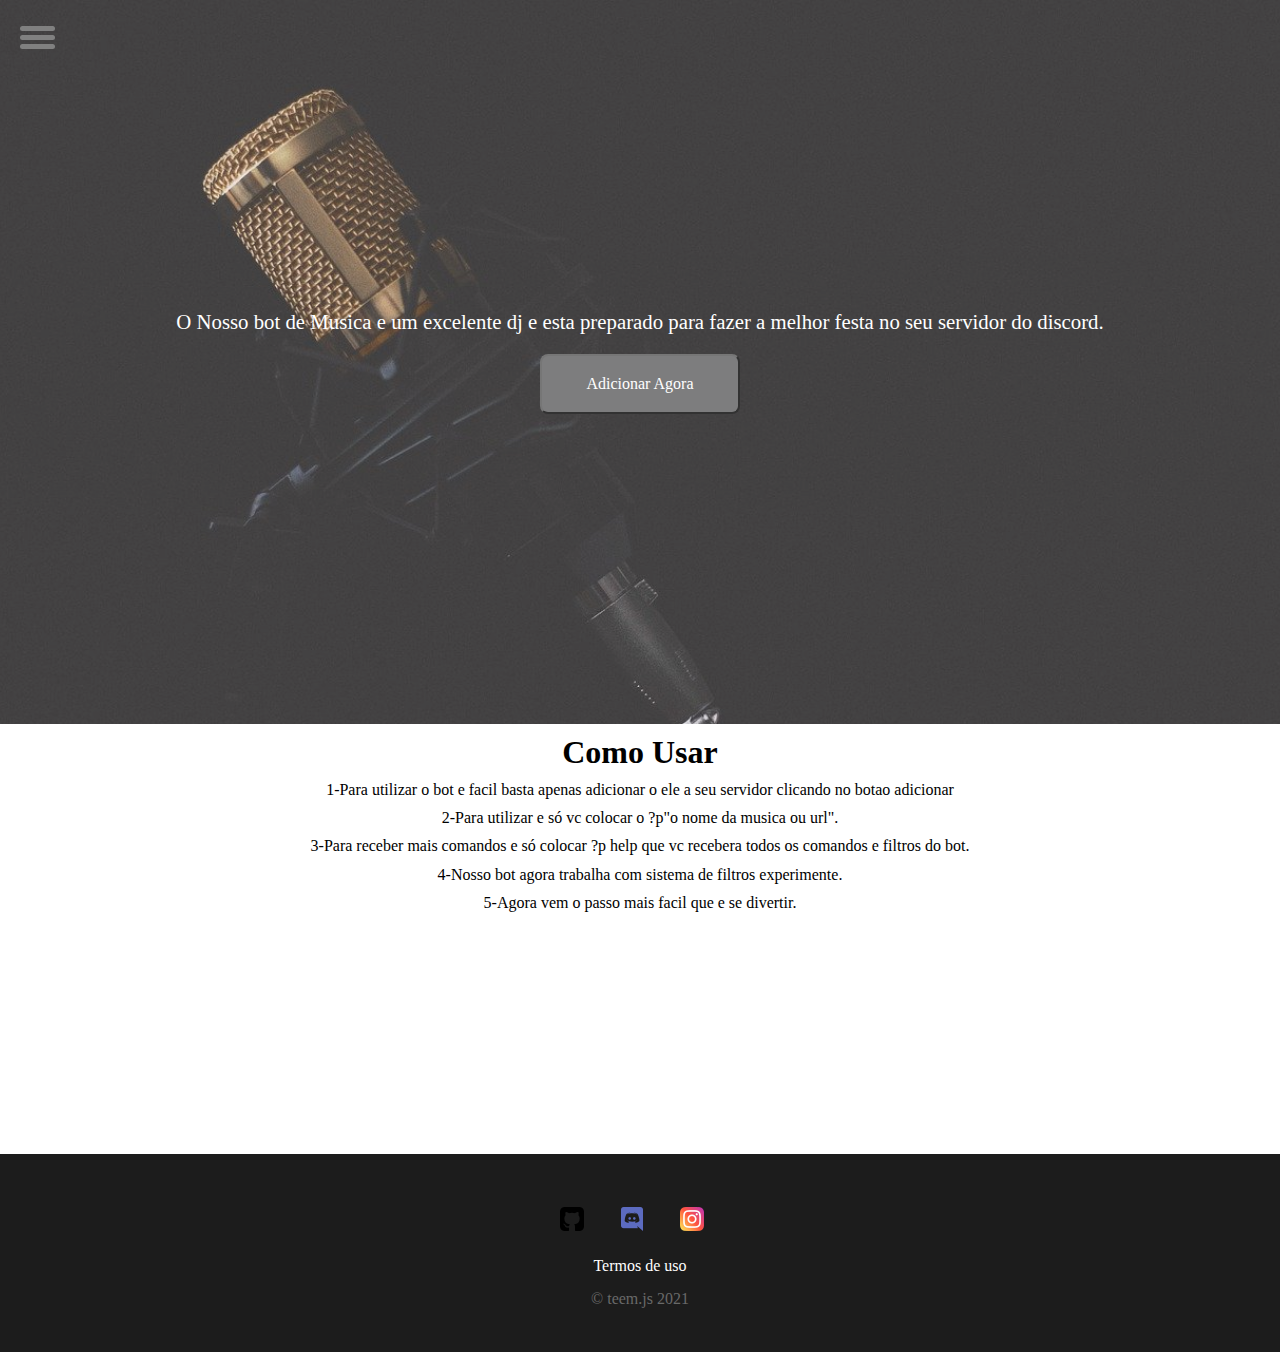
<file: bot.html>
<!--bot-->
<!DOCTYPE html>
<html lang="pt-br">
<head>
    <meta charset="UTF-8">
    <meta name="viewport" content="width=device-width, initial-scale=1.0">
    <meta http-equiv="X-UA-Compatible" content="ie=edge">
    <link rel="stylesheet" href="css/bot.css">
    <link rel="sortcut icon" href="img/logo.png" type="image/png" />
	<link rel="stylesheet" type="text/css" href="css/rodape.css" />
	<link rel="stylesheet" href="css/normalize.css" />
	<link rel="preconnect" href="https://fonts.gstatic.com">
	<link href="https://fonts.googleapis.com/css2?family=Roboto:ital,wght@0,400;0,500;1,100;1,300;1,700&display=swap" rel="stylesheet">
    <title>Teem.js</title>
</head>
<body>
    <!--Menu-->
    <div id="menu-bar">
            <div id="menu" onclick="onClickMenu()">
            <div id="bar1" class="bar"></div> 
            <div id="bar2" class="bar"></div> 
            <div id="bar3" class="bar"></div>
        </div>
        <ul class="nav" id="nav">
            <li><a href="index.html">Home</a></li>
            <li><a href="sobre.html">Sobre</a></li>
            <li><a href="bot.html">Bot</a></li>
            <li><a href="Contato.html">Contato</a></li>
        </ul>
    </div>
    <!--corpo da pagina-->
    <section class="header-pg">
        <div class="container">
            <div class="row">
                <div class="col-header">
                    <p class="lead"> O Nosso bot de Musica e um excelente dj e esta preparado para fazer a 
                    melhor festa no seu servidor do discord.</p>
                    <button><a href="https://discord.com/oauth2/authorize?client_id=760914640154263562&scope=bot&permissions=8" target="_blank">Adicionar Agora</a></button>
                </div>
            </div>
        </div>
    </section>
    <section class="content">
        <div class="container">
            <div class="row">
                <div class="col-content">
                    <h2>Como Usar</h2>
                    <p>1-Para utilizar o bot e facil basta apenas adicionar o ele a seu servidor clicando no botao adicionar</p>
                    <p>2-Para utilizar e só vc colocar o ?p"o nome da musica ou url".</p>
                    <p>3-Para receber mais comandos e só colocar ?p help que vc recebera todos os comandos e filtros do bot.</p>
                    <p>4-Nosso bot agora trabalha com sistema de filtros experimente.</p>
                    <p>5-Agora vem o passo mais facil que e se divertir.</p>
                </div>
            </div>
        </div>
    </section>
    <!--footer-->
    <footer class="rodape_final">
        <article class="art_rod-2">
            <ul class="icones-sociais">
            <li><a href="https://www.instagram.com/" target="_blank"><img src="img/inst.png" alt="Icone do Twitter"></a></li>
            <li><a href="https://www.discord.com/" target="_blank"><img src="img/dis.png" alt="Icone do Linkedin"></a></li>
            <li><a href="https://github.com/" target="_blank"><img src="img/github-sign.png" alt="Icone do GitHub"></a></li>
            <p class="coisa-center"><a href="Termos.html" target="_blank" class="botao">Termos de uso</a></p>
            <p class="coisa-center">&copy; teem.js 2021</p>
        </article>
    </footer>
    <script src="scripts/menu.js"></script>
</body>
</html>
</file>
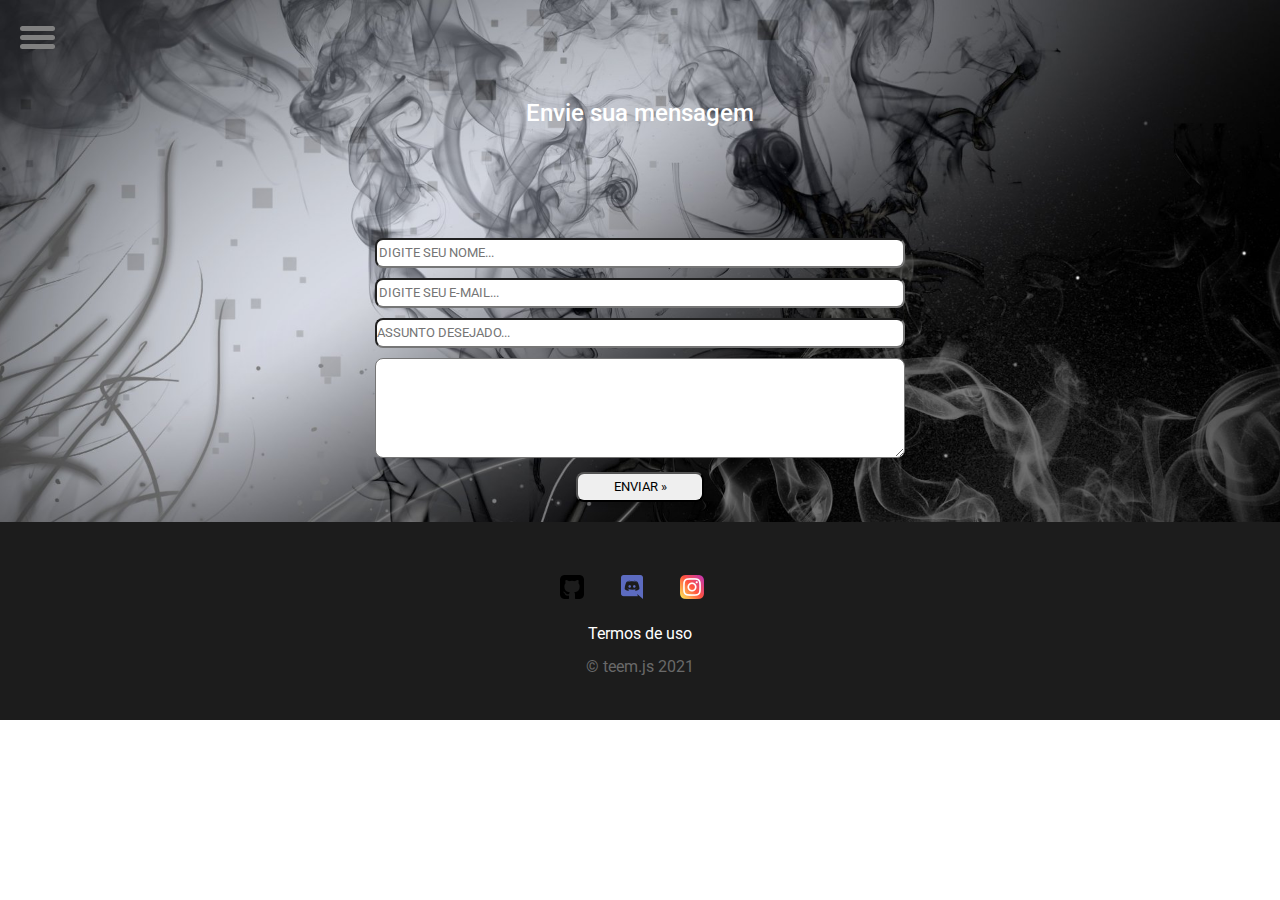
<file: contato.html>
<!--contato-->
<!DOCTYPE html>
<html lang="pt-br">
<head>
	<meta charset="utf-8" />
	<title>Teem.js</title>
	<link rel="sortcut icon" href="img/logo.png" type="image/png" />
	<link rel="stylesheet" type="text/css" href="css/rodape.css" />
	<link rel="stylesheet" href="css/normalize.css" />
	<link rel="stylesheet" href="css/contato.css" />
	<link rel="preconnect" href="https://fonts.gstatic.com">
	<link href="https://fonts.googleapis.com/css2?family=Roboto:ital,wght@0,400;0,500;1,100;1,300;1,700&display=swap" rel="stylesheet">
</head>
<body>
	<!--menu-->
		<div id="menu-bar">
			<div id="menu" onclick="onClickMenu()">
			<div id="bar1" class="bar"></div> 
			<div id="bar2" class="bar"></div> 
			<div id="bar3" class="bar"></div>
		</div>
		<ul class="nav" id="nav">
			<li><a href="index.html">Home</a></li>
			<li><a href="sobre.html">Sobre</a></li>
			<li><a href="bot.html">Bot</a></li>
			<li><a href="Contato.html">Contato</a></li>
		</ul>
	</div>
		<!--contato-->
	 <div class="menu-bg" id="menu-bg"></div>
	<div>
		<section>
			<div class="div-form">
				<h2>Envie sua mensagem</h2>
				<form action="" class="form-contato">
					<input type="text" name="nome" id="nome" placeholder="DIGITE SEU NOME..." /><br>
					<input type="text" name="email" id="email" placeholder="DIGITE SEU E-MAIL..." /><br>
					<input type="text" name="assunto" id="assunto" placeholder="ASSUNTO DESEJADO..." /><br>
					<textarea name="mensagem" id="mensagem"></textarea><br>
					<input type="submit" name="botao" name="enviar" value="ENVIAR &raquo;" id="botao"/>
				</form>
			</div>
		</section>
	</div>
	<!--rodapé-->
	<footer class="rodape_final">
		<article class="art_rod-2">
            <ul class="icones-sociais">
            <li><a href="https://www.instagram.com/" target="_blank"><img src="img/inst.png" alt="Icone do Twitter"></a></li>
            <li><a href="https://www.discord.com/" target="_blank"><img src="img/dis.png" alt="Icone do Linkedin"></a></li>
            <li><a href="https://github.com/" target="_blank"><img src="img/github-sign.png" alt="Icone do GitHub"></a></li>
            <p class="coisa-center"><a href="Termos.html" target="_blank">Termos de uso</a></p>
            <p class="coisa-center">&copy; teem.js 2021</p>
		</article>
	</footer>
	<script src="scripts/menu.js"></script>
</body>
</html>
</file>
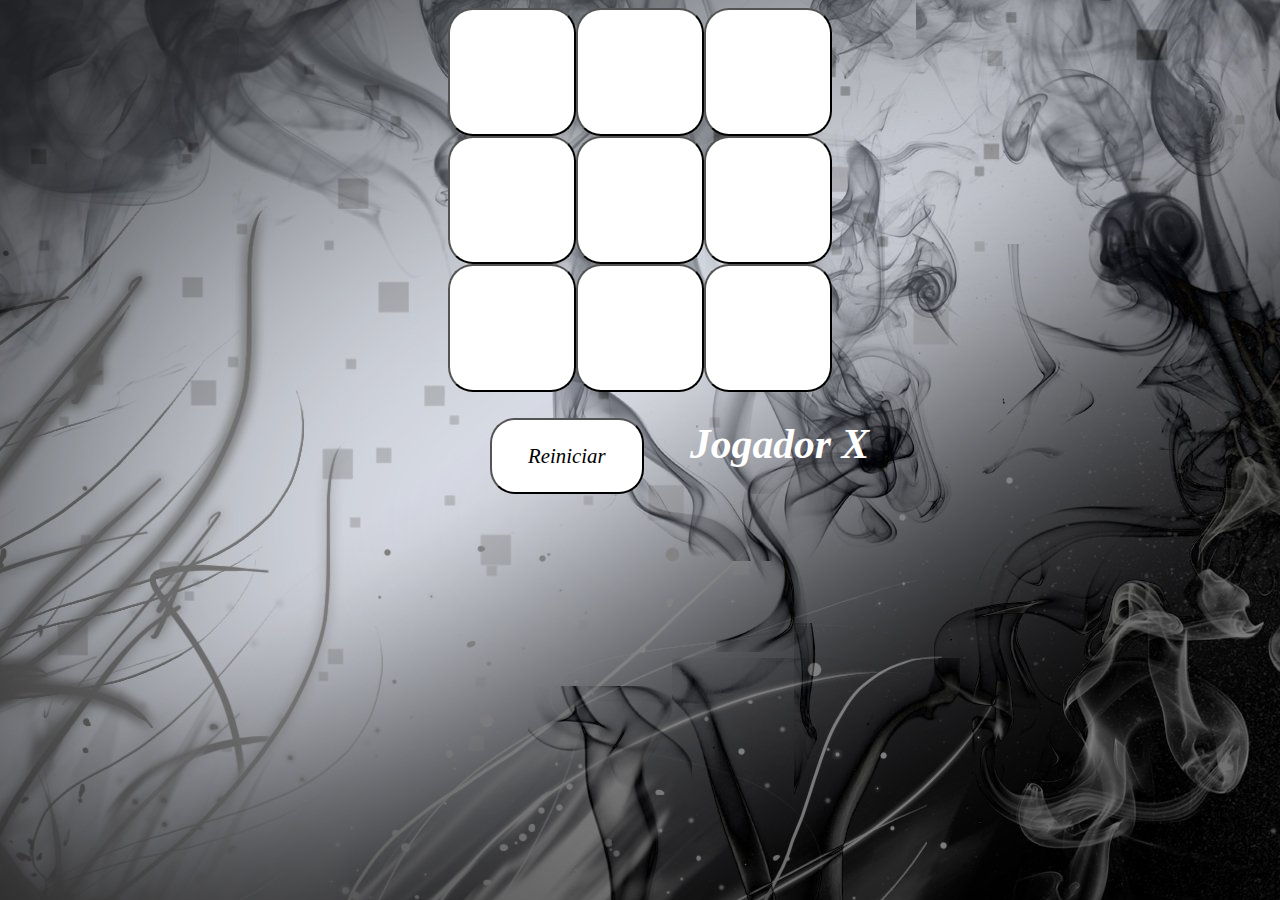
<file: jogo.html>
<!--jogo da velha-->
<!DOCTYPE html>

<html lang="pt-br">

<head>
	<link rel="sortcut icon" href="img/logo.png" type="image/png" />
	<title>Teem.js</title>
	<meta charset="UTF-8">
	<link rel="stylesheet" href="css/main.css">
</head>

<body>
	<main>
		<div> <input type="button" value="_"><input type="button" value="_"><input type="button" value="_"> </div>
		<div> <input type="button" value="_"><input type="button" value="_"><input type="button" value="_"> </div>
		<div> <input type="button" value="_"><input type="button" value="_"><input type="button" value="_"> </div>
	</main>

	<input type="button" value="Reiniciar" id="reiniciar"> <h1>Jogador <span id="jogador"></span></h1>
	<!--footer-->
	<script src="scripts/velha.js"></script>
	<script src="scripts/menu.js"></script>
</body>

</html>
</file>
<file: css/bot.css>
/*BOT*/
*{
    padding: 0;
    margin: 0;
    font-family: 'Times New Roman', Times, serif;
}
/*Links*/
a{
    text-decoration: none;
    color: #fff;
}
/*MENU*/
#menu{
  width:  35px;
  height: 30px;
  margin: 30px 0 20px 20px;
  cursor: pointer;
}

.bar{
    height: 5px;
    width: 100%;
    background-color: #808080;
    display: block;
    border-radius: 5px;
    transition: 0.3s ease;
}

#bar1{
    transform: translateY(-4px);
}

#bar3{
     transform: translateY(4px);
}

.nav li a{
    color: #ffffff;
    text-decoration: none;
}

.nav li a:hover{
    font-weight: bold;
}

.nav li{
    list-style: none;
    padding: 16px 0;
    
}

.nav
{
    padding: 16;
    margin: 0 20px;
    transition: 0.3s ease;
    display: none;
}

.menu-bg, #menu-bar{
    top:0;
    left: 0;
    position: absolute;
}

.menu-bg{
    z-index:1;
     width: 0;
    height: 0;
    margin: 30px 0 20px 20px;
    border-radius: 50%;
    transition: 0.3s ease;
}

#menu-bar{
    z-index:2;  
}

.change-bg
{
    width: 550px;
    height: 540px;
    transform: translate(-60%,-30%)
}

.change .bar{
    background-color: #ffffff;
}

.change #bar1{
    transform: translateY(4px) rotateZ(-45deg);
}

.change #bar3{
   transform: translateY(-6px) rotate(45deg);  
}

.change #bar2{
    opacity: 10;
}

.change{
    display: block;

}
/*Posicionamento de texto*/
/*header*/
.col-header{
    text-align: center;
}
.col-header p{
    margin: 10px;
    font-size: 1.3em;
}

/*content*/
.col-content{
    text-align: center;
}
.col-content h2{
    margin-top: 10px;
    font-size: 2em;
}
.col-content p{
    margin-top: 10px;
}

/*Button*/
.col-header button{
    margin: 10px;
    padding: 5px;
    background-color:rgb(93, 93, 95);
    width: 200px;
    height: 60px;
    border-radius: 8px;
}

/*Efeito parallax*/
.header-pg{
    background-image: url(background/mic.jpg);
    background-position: center top;
    background-repeat: no-repeat;
    background-size: cover;
    background-attachment: fixed;
    opacity: 0.8;
    color: #fff;
    padding-top: 300px;
    padding-bottom: 300px;
}

.content{
    height: 400px;
}

/*FOOTER*/
</file>
<file: css/rodape.css>
/*rodapé*/
*{
	padding: 0px;
	margin: 0px;
	box-sizing: border-box;
}
.rodape_final{
	margin-top: 20px;
	background-color: #1C1C1C;
	color: #fff;
	display: flex;
	justify-content: space-around;
	padding: 28px;
	position: relative;
	bottom: 0;
	width: 100%;
}
.icones-sociais li
{
    display: inline-block;
    float: right;
    width: 40px;
    margin: 10px;
    height: 40px;
}
.art-rod-2{
	position: absolute;
}
.coisa-center{
	text-align: center;
	margin: 15px;
	color:#696969;
}
</file>
<file: css/contato.css>
/*contato*/
*{
	padding:0;
	margin: 0;
}
body{
	background-image: url("background/hello.jpg");
	font-family: 'Roboto', sans-serif;
	color: #fff;
	background-attachment: fixed;
	background-size: 100%;
	background-repeat: no-repeat;
}
/*Menu*/
#menu{
  width:  35px;
  height: 30px;
  margin: 30px 0 20px 20px;
  cursor: pointer;
}

.bar{
    height: 5px;
    width: 100%;
    background-color: #808080;
    display: block;
    border-radius: 5px;
    transition: 0.3s ease;
}

#bar1{
    transform: translateY(-4px);
}

#bar3{
     transform: translateY(4px);
}

.nav li a{
    color: #ffffff;
    text-decoration: none;
}

.nav li a:hover{
    font-weight: bold;
}

.nav li{
    list-style: none;
    padding: 16px 0;
    
}

.nav
{
    padding: 16;
    margin: 0 20px;
    transition: 0.3s ease;
    display: none;
}

.menu-bg, #menu-bar{
    top:0;
    left: 0;
    position: absolute;
}

.menu-bg{
    z-index:1;
     width: 0;
    height: 0;
    margin: 30px 0 20px 20px;
    border-radius: 50%;
    transition: 0.3s ease;
}

#menu-bar{
    z-index:2;  
}

.change-bg
{
    width: 550px;
    height: 540px;
    transform: translate(-60%,-30%)
}

.change .bar{
    background-color: #ffffff;
}

.change #bar1{
    transform: translateY(4px) rotateZ(-45deg);
}

.change #bar3{
   transform: translateY(-6px) rotate(45deg);  
}

.change #bar2{
    opacity: 10;
}

.change{
    display: block;

} 

/*formatação para os links*/
a:link, a:active, a:visited{
	color: #fff;
	text-decoration: none;
}
a:hover{
	text-decoration: underline;
}


/* estilos reutilizaveis */
.sem-padding{
	padding: 0 !important;
}
.sem-margin{
	margin: 0 !important;
}
h1, h2, h3, h4, h5, h6{
	font-weight: 500;
	margin: 15px 0px 10px 0px;
}
ul li, ol li{
	margin-bottom: 5px;
}
ul.inline li, ol.inline li{
	display: inline;
	margin: 15px
}
ul.inline li:last-child, ol.inline li:last-child{
	margin-right: 0px
}
ul.sem-marcardor ol.sem-marcador{
	list-style: none;
}
a.botao, input.botao{
	background: #000000;
	padding: 5px 10px;
	border-radius: 3px;
	color: #ebebeb; 
	cursor: pointer;
	margin: 5px 0;
	display: inline-block;
	border: none;
}
a.botao:hover, input.botao:hover{
	text-decoration: none;
}
img{
	max-width: 100%;
	height: auto;
}


/* layout do site */
.header{
	background: #000000;
}
h1.logo{
	font-weight: 300;
	color: #ffffff;
	letter-spacing: -2px;
}
/*CONTATO*/
.form-contato{
	text-align: center;
	margin-top: 100px;
}
.div-form h2{
	display: block;
	text-align: center;
	margin-top: 100px;
}
#nome{
	width: 530px;
	padding: 2px;
	border-radius: 8px;
	font-size: 0.8em;
	max-width: 530px;
	margin-top: 10px;
	height: 30px;
}
#nome:hover{border-radius: 4px; border-color: rgb(85, 117, 211);}

#email{
	width: 530px;
	padding: 2px;
	border-radius: 8px;
	font-size: 0.8em;
	max-width: 530px;
	margin-top: 10px;
	height: 30px;
}
#email:hover{border-radius: 4px; border-color: rgb(85, 117, 211);}

#assunto{
	width: 530px;
	font-size: 0.8em;
	border-radius: 8px;
	max-width: 530px;
	margin-top: 10px;
	height: 30px;
}
#assunto:hover{border-radius: 4px; border-color: rgb(85, 117, 211);}

#mensagem{
	border-radius: 8px;
	margin-top: 10px;
	max-width: 530px;
	max-height: 150px;
	height: 100px;
	width: 530px;
}
#assunto:hover{border-radius: 4px; border-color: rgb(85, 117, 211);}

#botao{
	border-radius: 8px;
	font-size: 0.8em;
	margin-top: 10px;
	height: 30px;
	width: 10%;
	border-radius: 5px none;
	box-shadow: 5px 5px 5px rgba(0, 0, 0, 0.2);
}
#botao:hover{border-radius: 4px; box-shadow: 5px 5px 5px rgba(0, 0, 0, 0.4);}
</file>
<file: css/main.css>
/*jogo da velha*/
body {
	background-color: #AAA;
	background-attachment: fixed;
	text-align: center;
	font-family: Comic Sans;
	font-style:italic;
	font-size: 1.3em;
    background-image: url("background/hello.jpg");

}

h1{
    position: absolute;
	color:#ffffff;
	left: 690px;
}

input {
	background-color:#fff;
	font-size: 6vw;
	width: 10vw;
	height:10vw;
	margin: 0;
	color: #ffff;
    border-radius: 25px;

}

#jogador {
	display: inline;
}

#reiniciar {
	position: absolute;
	margin-top: 2%;
	width: 12vw;
	height:6vw;
	font-size: 1em;
	color: black;
    border-radius: 25px;
	font-family: Comic Sans;
	font-style:italic;
	left: 490px;
}
</file>
